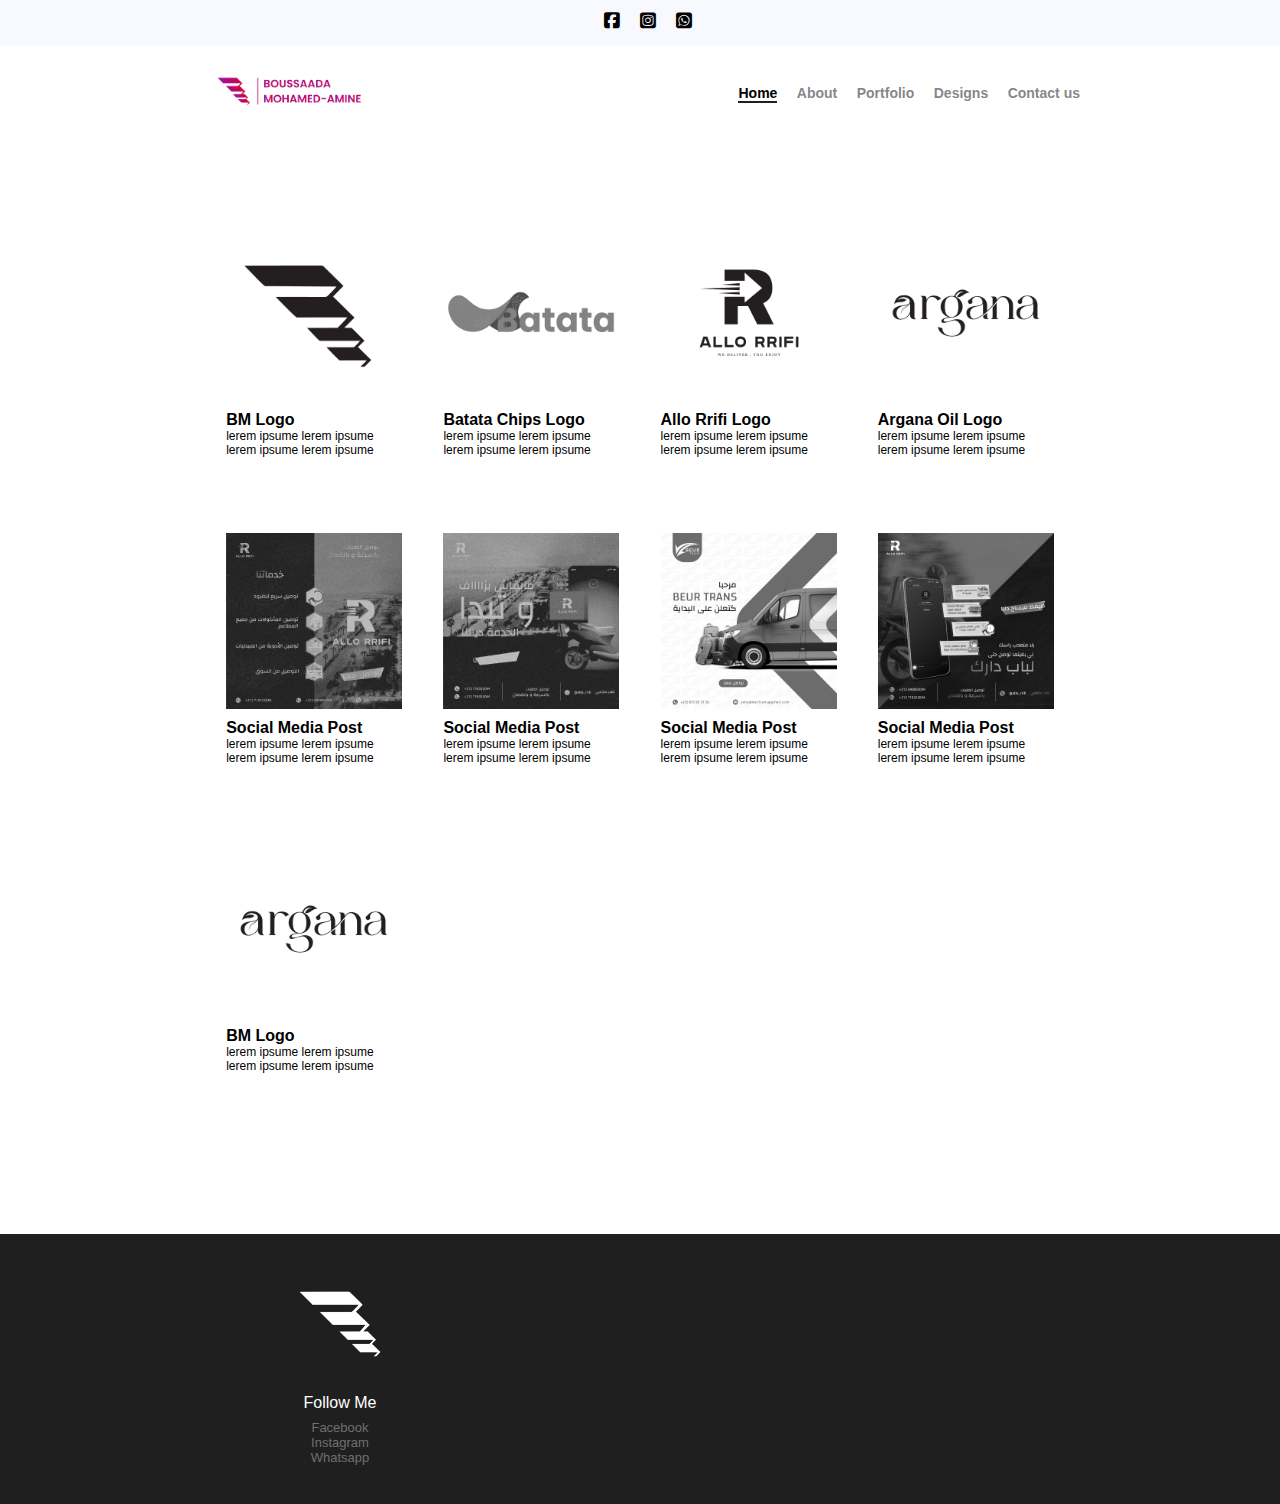
<file: index.html>
<html lang="en">
<head>
    <meta charset="UTF-8">
    <meta name="viewport" content="width=device-width, initial-scale=1.0">
    <title>BOUSSAADA MOHAMED-AMINE</title>
    <link rel="stylesheet" href="css/style.css">
    <link rel="stylesheet" href="https://cdnjs.cloudflare.com/ajax/libs/font-awesome/6.5.1/css/all.min.css">

</head>
<body>
    <header>

        <div class="nav-links">
            <a href="https://www.facebook.com/amine.parisiane.56/" target="_blank"><i class="fa-brands fa-square-facebook"></i></a>
            <a href="https://www.instagram.com/mohamedamine___48/" target="_blank"><i class="fa-brands fa-square-instagram"></i></a>
            <a href=""><i class="fa-brands fa-square-whatsapp"></i></a>
        </div>

        <div class="nav">
            <div class="logo">
                <a href="">
                <img src="imgs/priamry-logo2.png" alt="logo">
            </a>
            </div>

            <div class="menu-bar">
                <i class="fa-solid fa-bars"></i>
            </div>
            
            <div class="links">
                <ul>
                    <li>
                        <a href="#" class="active">Home</a>
                    </li>
                    <li>
                        <a href="#">About</a>
                    </li>
                    <li>
                        <a href="#">Portfolio</a>
                    </li>
                    <li>
                        <a href="#">Designs</a>
                    </li>
                    <li>
                        <a href="contact.html">Contact us</a>
                    </li>
                </ul>
            </div>
        </div>
    </header>

    <div class="container">

        <div class="card">
            <div class="hover-img">
                <img class="img-back" src="imgs/img1.png" alt="imgBack">
                <img class="img-top" src="imgs/img1-hover.png" alt="imgFront">
            </div>
                <div class="info">
                    <h1>BM Logo</h1>
                    <p>lerem ipsume lerem ipsume lerem ipsume lerem ipsume </p>
                </div>
        </div>
                            <div class="card">
                                <div class="hover-img">
                                    <img class="img-back" src="imgs/batata.png" alt="imgBack">
                                    <img class="img-top" src="imgs/batata-hover.png" alt="imgFront">
                                </div>
                                    <div class="info">
                                        <h1>Batata Chips Logo</h1>
                                        <p>lerem ipsume lerem ipsume lerem ipsume lerem ipsume </p>
                                    </div>
                            </div>


                            <div class="card">
                                <div class="hover-img">
                                    <img class="img-back" src="imgs/rrifi.png" alt="imgBack">
                                    <img class="img-top" src="imgs/rrifi-hover.png" alt="imgFront">
                                </div>
                                <div class="info">
                                    <h1>Allo Rrifi Logo</h1>
                                        <p>lerem ipsume lerem ipsume lerem ipsume lerem ipsume </p>
                                    </div>
                            </div>

                            <div class="card">
                                <div class="hover-img">
                                    <img class="img-back" src="imgs/argana.png" alt="imgBack">
                                    <img class="img-top" src="imgs/argana-hover.png" alt="imgFront">
                                </div>
                                    <div class="info">
                                        <h1>Argana Oil Logo</h1>
                                        <p>lerem ipsume lerem ipsume lerem ipsume lerem ipsume </p>
                                    </div>
                            </div>


                            <div class="card">
                                <div class="hover-img">
                                    <img class="img-back" src="imgs/sm2-rrifi.png" alt="imgBack">
                                    <img class="img-top" src="imgs/sm-rrifi2-hover.png" alt="imgFront">
                                </div>
                                <div class="info">
                                    <h1>Social Media Post</h1>
                                    <p>lerem ipsume lerem ipsume lerem ipsume lerem ipsume </p>
                                </div>
                            </div>
                                                        
                            
                    <div class="card">
                        <div class="hover-img">
                            <img class="img-back" src="imgs/sm-rrifi.png" alt="imgBack">
                            <img class="img-top" src="imgs/sm-rrifi-hover.png" alt="imgFront">
                        </div>
                            <div class="info">
                                <h1>Social Media Post</h1>
                                <p>lerem ipsume lerem ipsume lerem ipsume lerem ipsume </p>
                            </div>
                    </div>


        <div class="card">
            <div class="hover-img">
                <img class="img-back" src="imgs/beur-trans.png" alt="imgBack">
                <img class="img-top" src="imgs/beur-trans-hover.png" alt="imgFront">
            </div>
                <div class="info">
                    <h1>Social Media Post</h1>
                    <p>lerem ipsume lerem ipsume lerem ipsume lerem ipsume </p>
                </div>
        </div>


        <div class="card">
            <div class="hover-img">
                <img class="img-back" src="imgs/sm3-rrifi.png" alt="imgBack">
                <img class="img-top" src="imgs/sm3-rrifi-hover.png" alt="imgFront">
            </div>
                <div class="info">
                    <h1>Social Media Post</h1>
                    <p>lerem ipsume lerem ipsume lerem ipsume lerem ipsume </p>
                </div>
        </div>


        <div class="card">
            <div class="hover-img">
                <img class="img-back" src="imgs/argana.png" alt="imgBack">
                <img class="img-top" src="imgs/argana-hover.png" alt="imgFront">
            </div>
                <div class="info">
                    <h1>BM Logo</h1>
                    <p>lerem ipsume lerem ipsume lerem ipsume lerem ipsume </p>
                </div>
        </div>



    </div>


    <footer>
        <div class="content">

            <div class="logo-footer">
                <a href=""><img src="imgs/white.png" alt="logo"></a>

                <div class="social-media">
                    <h1>Follow Me</h1>
                    <a href="">Facebook</a>
                    <a href="">Instagram</a>
                    <a href="">Whatsapp</a>
                </div>
            </div>

        </div>
    </footer>


    <script src="javascript/script.js"></script>
    
</body>
</html>
</file>
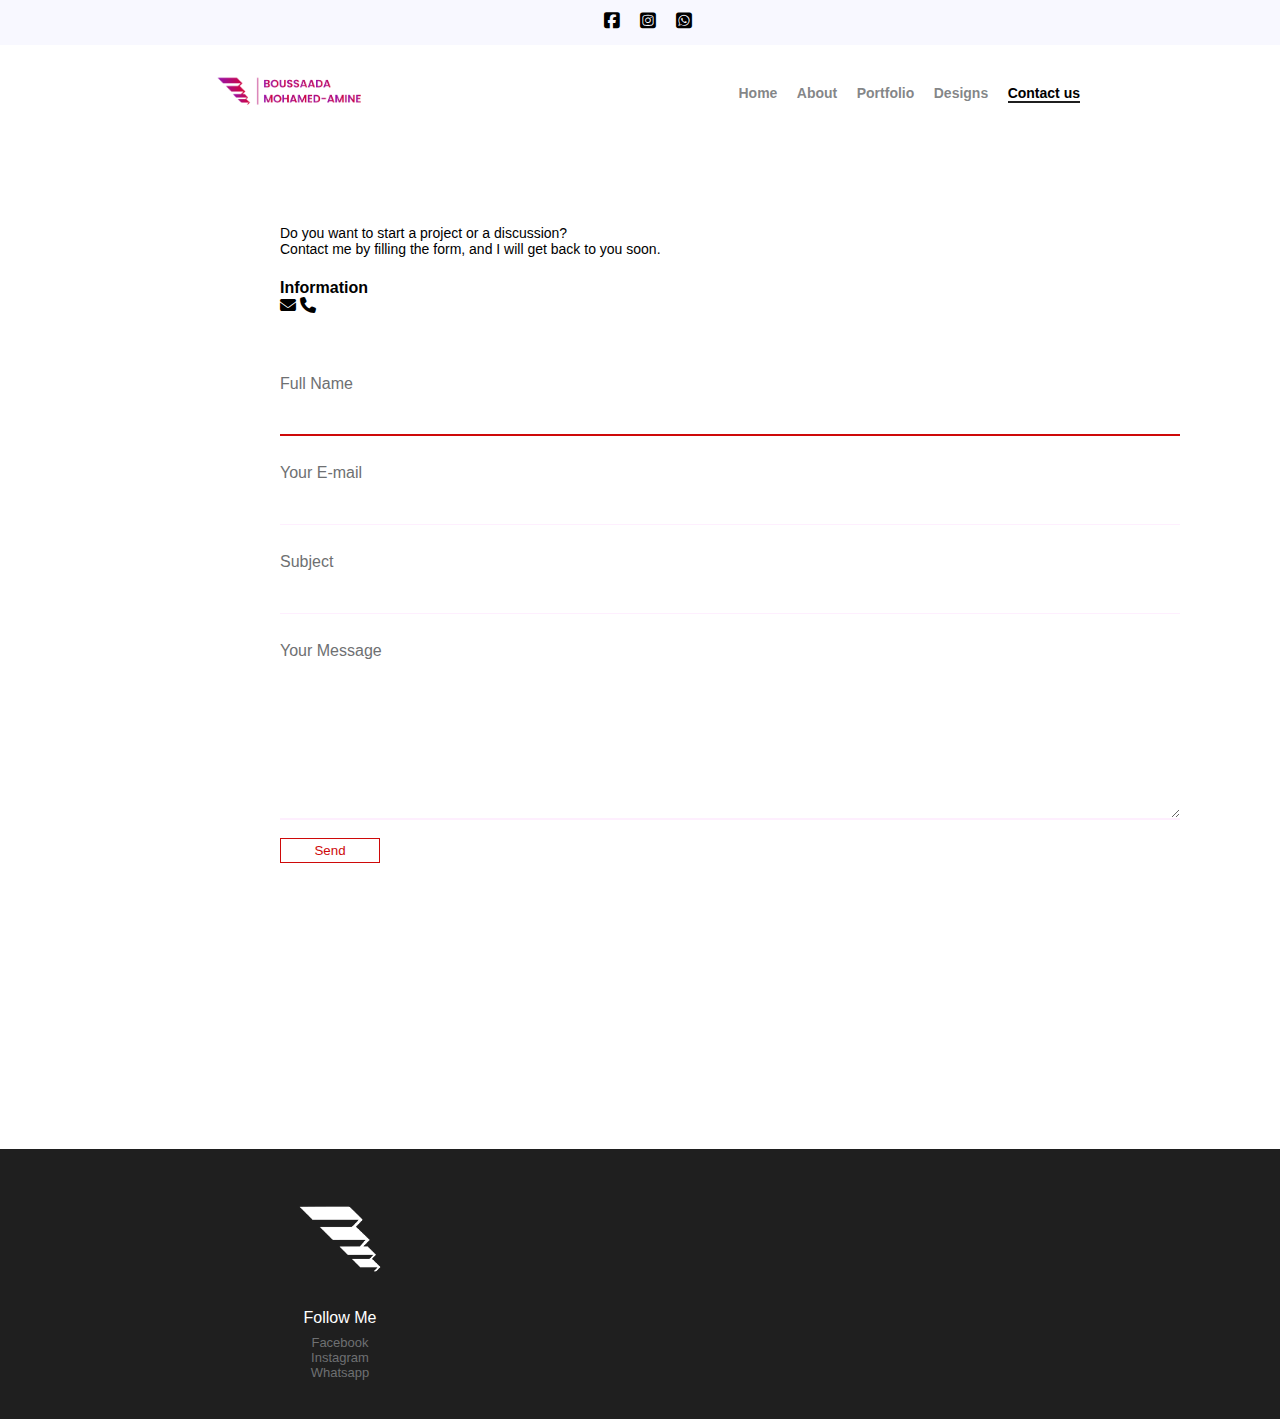
<file: contact.html>
<html lang="en">
<head>
    <meta charset="UTF-8">
    <meta name="viewport" content="width=device-width, initial-scale=1.0">
    <title>BOUSSAADA MOHAMED-AMINE</title>
    <link rel="stylesheet" href="css/style.css">
    <link rel="stylesheet" href="https://cdnjs.cloudflare.com/ajax/libs/font-awesome/6.5.1/css/all.min.css">
</head>
<body>
        <header>

        <div class="nav-links">
            <a href="https://www.facebook.com/amine.parisiane.56/" target="_blank"><i class="fa-brands fa-square-facebook"></i></a>
            <a href="https://www.instagram.com/mohamedamine___48/" target="_blank"><i class="fa-brands fa-square-instagram"></i></a>
            <a href=""><i class="fa-brands fa-square-whatsapp"></i></a>
        </div>

        <div class="nav">
            <div class="logo">
                <a href="">
                <img src="imgs/priamry-logo2.png" alt="logo">
            </a>
            </div>

            <div class="menu-bar">
                <i class="fa-solid fa-bars"></i>
            </div>
            
            <div class="links">
                <ul>
                    <li>
                        <a href="index.html">Home</a>
                    </li>
                    <li>
                        <a href="#">About</a>
                    </li>
                    <li>
                        <a href="#">Portfolio</a>
                    </li>
                    <li>
                        <a href="#">Designs</a>
                    </li>
                    <li>
                        <a href="#" class="active">Contact us</a>
                    </li>
                </ul>
            </div>
        </div>
    </header>


    <div class="container-form">

        <div class="text-form">
            <p>Do you want to start a project or a discussion? <br>
                Contact me by filling the form, and I will get back to you soon.</p>

            <h4>Information</h4>
            <i class="fa-solid fa-envelope"></i>

            <i class="fa-solid fa-phone"></i>
        </div>

        <form action="send_email.php" method="post">

            <div class="form2">

            <label for="name">Full Name</label>
            <input type="text" name="name" id="name" autofocus required>
                <br>


            <label for="email">Your E-mail</label>
            <input type="email" name="email" id="email" required>
                <br>    


            <label for="subject">Subject</label>
            <input type="text" name="subject" id="subject" required>
                <br>


            <label for="message">Your Message</label>
            <textarea name="message" id="message" cols="30" rows="10" required></textarea>
                <br>

            <button type="submit">Send</button>
                            
        </div>
        </form>
    </div>



    <footer>
        <div class="content">

            <div class="logo-footer">
                <a href=""><img src="imgs/white.png" alt="logo"></a>

                <div class="social-media">
                    <h1>Follow Me</h1>
                    <a href="">Facebook</a>
                    <a href="">Instagram</a>
                    <a href="">Whatsapp</a>
                </div>
            </div>

        </div>
    </footer>






</body>
</html>
</file>
<file: css/style.css>
/* index file start */

* {
    margin: 0;
    padding: 0;
    list-style: none;
    text-decoration: none;
    font-family:  'Poppins', sans-serif;
}

body {
    background-color: #fff;
}

header {
    height: 25vh;
}

.nav-links {
    background-color: ghostwhite;
    width: 100%;
    height: 4vh;
    text-align: center;
    
}

.fa-brands {
    color: black;
    margin-left: 16px;
    font-size: 15px;
    margin-top: 12px;
    transition: 0.5s;
   
}

.fa-square-instagram:hover {
    color: brown;  
}

.fa-square-whatsapp:hover {
    color: green;  
}

.fa-square-whatsapp {
    font-size: 15.5px; 
}

.fa-square-facebook:hover {
    color: blue;  
}

.nav {
    display: flex;
    justify-content: space-between;
    align-items: center;
}

.logo img {
    width: 260px ;
    margin-left: 280px;
}

.menu-bar {
    display: none;
}

.links {
    margin-right: 280px;
}

.links ul li {
    display: inline-block;
    margin-left: 20px;
    font-size: 13px;
}

.links ul li a {
    color: #6e7072d8;
    font-weight: 600;
    transition: 0.5s;

} 


.links ul li a.active {
    color: #000000; 
    border-bottom: 2px solid #1f1f1f;
}

.links ul li a:hover {
    color: #ce0909;

}

/* header end */



/* container start */


.container {
    width: auto;
    margin: 0 280px 0 280px;
    display: grid;
    justify-content: space-evenly;
    grid-template-columns: 17% 17% 17% 17%; 
    gap: 20px;
    margin-bottom: 10%;
}


.card {
    width: 230px;
    height:293px;
    position: relative;
    display: inline-block;
    margin: 0 0 28px 0;
}

.card img {
    width: 230px;
    position: relative;
}


.card .img-top {
    display: none;
    position: absolute;
    top: 0;
    left: 0;
    z-index: 99;
}


img, a img {
    border: none;
    padding: 0;
    margin: 0;
    display: inline-block;
    max-width: 100%;
    height: auto;
    image-rendering: optimizeQuality;
}

.card:hover .img-top {
    display: inline;
}

.hover-img {
    margin-bottom: 10px;
}

.info h1 {
    font-size: 16px;
}



.info p {
    font-size: 12px;
}


/* conatiner end */



/* footer start */

footer {
    background-color: #1f1f1f;
    height: 30vh;
}

.content {
    display: flex;
    text-align: center;
    align-items: center;
    margin-left: 280px;
}


.logo-footer {
    margin-top: 30px;
}


.logo-footer img {
    width: 120px;
    margin-bottom: 10px;
}



.social-media h1 {
    color: white;
    font-weight: 400;
    font-size: 16px;
    margin-bottom: 8px;

}

.social-media a {
    display: block;
    color: #6e7072;
    font-weight: 300;
    font-size: 13px;

}

.social-media a:hover {
    color: white;
    border-bottom: 1px solid #6e7072;

}

/* index file end */




/* contact file start */


.container-form {
    width: 1000px;
    height: 60vh;
    margin-left: 280px;
    margin-bottom: 30%;
}


.text-form {
    display: flex;
    justify-content: space-between;
    margin-bottom: 60px;

}


.text-form p {
    font-size: 14px;
    width: 40%;

}



.form2 {
    display: flex;
    flex-direction: column;
}


form {
   width: 50%;
}


form label {
   margin-bottom: 8px;
   color: #6e7072;
}


form input{
    outline: none;
    border: none; 
    border-bottom: 1px solid #e1e1;
    height: 35px;
    padding-left: 12px;
    margin-bottom: 10px;
    
}

form input:focus , textarea:focus {
    border-bottom: 2px solid #ce0909;
}

textarea {
    border: none; 
    border-bottom: 2px solid #e1e1;
    outline: none;
    max-width: 100%;
    min-width: 100%;
    min-height: 15vh;
    max-height: 45vh;
}


form button {
    width: 100px;
    padding: 4px;
    background-color: transparent;
    color: #ce0909;
    border: 1px solid #ce0909;
    outline: none;
    cursor: pointer;
    transition: 0.5s;
}


form button:hover {
    color: white;
    background-color: #ce0909;
}






/* contact file end */



/* Media queries for responsiveness */

/* For larger screens like desktops */
@media screen and (max-width: 1440px) {
    .nav-links {
        height: 5vh;
    }
    
    .fa-brands {
        font-size: 18px;
    }
    
    .logo img {
        width: 200px;
        margin-left: 200px;
    }
    
    .links {
        margin-right: 200px;
    }
    
    .links ul li {
        margin-left: 15px;
        font-size: 14px;
    }
    
    .container {
        margin: 0 200px;
        grid-template-columns: 20% 20% 20% 20%;
        gap: 15px;
        margin-bottom: 100px;
    }
    
    .card {
        width: 100%;
        margin: 0;
    }
    
    .card img {
        width: 100%;
        height: auto;
    }
    
    .card .img-top {
        display: none;
    }
}


/* For tablets */
@media screen and (max-width: 1024px) {
    .nav {
        justify-content: space-around;
        margin: 0 20px;
    }

        
    .fa-brands {
        font-size: 35px;
        margin-top: 23px;
    }

    .logo {
        position: relative;
        right: 250;
    }
    
    
    .logo img {
        width: 430px;
    }
    
    .links {
        display: none;
         
     }
     
     .nav-links {
         height: 5vh;
         
     }
     
     .nav-links a {
         margin: 5px;
         font-size: 35px;
         
     }
 
     .menu-bar {
         display: block;
         font-size: 45px;
         color: #ce0909;
         position: relative;
         left: 0;
         top: 0;
         cursor: pointer; 
     }
 

     .links ul {
         display: none;
     }
 

     .menu-bar.active + .links ul {
         display: block;
     }
 
    .container {
        margin: 0 20px;
        grid-template-columns: 45% 45%;
        margin-bottom : 100px;
    }
    
    .card {
        width: 100%;
        margin: 0 0 280px 0;
    }
    
    .card img {
        width: 100%;
    }
    
    .card .img-top {
        display: none;
    }

    
    .info h1 {
        font-size: 20px;
    }
    
    
    
    .info p {
        font-size: 16px;
    }

    footer {
        background-color: #1f1f1f;
        height: 25vh;
    }
    
}

/* For mobile devices */
@media screen and (max-width: 768px) {
    header {
        height: auto;
    }
    
    .nav {
        flex-direction: column;
        align-items: flex-start;

    }

    .fa-brands {
        margin-bottom: 20px;
    }
    
    .logo img {
        width: 350px;
        margin-left: 250px;
        margin-top: 10px;
    }
    
    .links {
       display: none;
        
    }
    
    .nav-links {
        display: none;        
    }


    .menu-bar {
        display: block;
        font-size: 45px;
        color: #ce0909;
        position: relative;
        left: 650;
        top: -110px;
        cursor: pointer; 
    }

    .links ul {
        display: none;
    }

    .menu-bar.active + .links ul {
        display: block;
    }

    
    .container {
        margin: 0 10px;
        grid-template-columns: 35% 35%;
        margin-bottom: 200px;

    }
    
    .card {
        width: 100%;
        margin: 80 0 120px 0;
    }
    
    .card img {
        width: 100%;
    }
    
    .card .img-top {
        display: none;
    }
    
    footer {
        height: auto;
    }
    
    .content {
        flex-direction: column;
        align-items: center;
        margin-left: 20px;
        margin-right: 20px;
    }
    
    .logo-footer img {
        width: 100px;
    }


    /* contact form */


    .container-form {
        width: 700px;
        margin-left: 20px;
        margin-bottom: 35%;
        padding: 0 40px; 
        width: 500px;
    }
    }

    .text-form p {
        font-size: 14px;
        width: 100%;
        margin-bottom: 22px;
    
    }
    
    
    form {
        width: 90%; 
    }

    
    .text-form {
        display: block;


    }

    textarea {
        max-height: 25vh;
    }


}


/* For mobile devices */
@media screen and (max-width: 425px) {
    /* Existing styles for mobile devices */

    header {
        height: auto;
    }

    .nav {
        flex-direction: column;
        align-items: flex-start;
    }

    .logo img {
        width: 250px;
        margin-left: 250px;
        margin-top: 10px;
    }

    
      
    .links {
        width: 100%;
        background-color: #5f5f5f9a; 
        backdrop-filter: blur (10px);
        position: absolute;
        top: 100px;
        left: 0;
        z-index: 999;
        height: 30vh;
    }


    .links ul {
        margin-top: 35px;
    }

    
    .links ul li {
        
        text-align: center;
        display: block;
        margin: 20px 0 0 0;
    }
    
    .links ul li a  {
        color: white;
    }



    .nav-links {
        display: none;
    }

    .nav-links a {
        margin: 5px;
    }


    .menu-bar {
        display: block;
        font-size: 26px;
        color: #ce0909;
        position: relative;
        left: 345;
        top: -77px;
        cursor: pointer;
    }


    .menu-bar.active + .links {
        display: block;
    }

    .container {
        margin: 0 10px;
        grid-template-columns: 80%;
        margin-bottom: 200px;
    }

    .card {
        width: 100%;
        margin: 40px 0 35px 0;
    }

    .card img {
        width: 98%;
        position: relative;
        top: 7px;
        left:3.5px;
    }

    .card .img-top {
        display: none;
        top: 7px;
        left: 3.5px;
    }

    
    .info {
        margin-top: 30px;
        margin-bottom: 30px;
    }


    .info h1 {
        font-size: 14px;
    }
    
    
    
    .info p {
        font-size: 10px;
    }
    

    footer {
        height: auto;
    }

    .content {
        flex-direction: column;
        align-items: center;
        margin-left: 20px;
        margin-right: 20px;
    }

    .logo-footer img {
        width: 100px;
    }
}



@media screen and (max-width:375px) {

    
    .nav-links {
        display: none;
    }

    
    .logo img {
        width: 230px;
        margin-left: 250px;
        margin-top: 10px;
    }
  
    .menu-bar {
        display: block;
        font-size: 28px;
        color: #ce0909;
        position: relative;
        left: 280;
        top: -75px;
        cursor: pointer; 
    }

      
    .links {
        width: 100%;
        background-color: #5f5f5f9a; 
        backdrop-filter: blur (10px);
        position: absolute;
        top: 100px;
        left: 0;
        z-index: 999;
        height: 30vh;
    }



    .links ul {
        margin-top: 35px;
    }

    
    .links ul li {
        
        text-align: center;
        display: block;
        margin: 20px 0 0 0;
    }
    
    .links ul li a  {
        color: white;
    }


}
   

/* For mobile devices with a maximum width of 320px */
@media screen and (max-width: 320px) {
    header {
        height: auto;
    }
    
    .nav {
        flex-direction: column;
        align-items: flex-start;
    }
    
    .logo img {
        width: 210px;
        margin-left: 240px;
    }


      
    .links {
        width: 100%;
        background-color: #5f5f5f9a; 
        backdrop-filter: blur (10px);
        position: absolute;
        top: 100px;
        left: 0;
        z-index: 999;
        height: 30vh;
    }

    .nav-links {
        height: auto;
    }
    
    .nav-links a {
        margin: 5px;
    }

    .menu-bar {
        display: block;
        font-size: 26px;
        color: #9811a7;
        position: relative;
        left: 230px;
        top: -65px;
    }
    
    .container {
        margin: 0 10px;
        grid-template-columns: 80%;
        margin-bottom: 200px;
    }
    
    .card {
        width: 100%;
        margin: 60px 0 80px 0;
    }
    
    .card img {
        width: 100%;
    }
    
    .card .img-top {
        display: none;
    }
    
    footer {
        height: auto;
    }
    
    .content {
        flex-direction: column;
        align-items: center;
        margin-left: 20px;
        margin-right: 20px;
    }
    
    .logo-footer img {
        width: 90px;
    }
}
</file>
